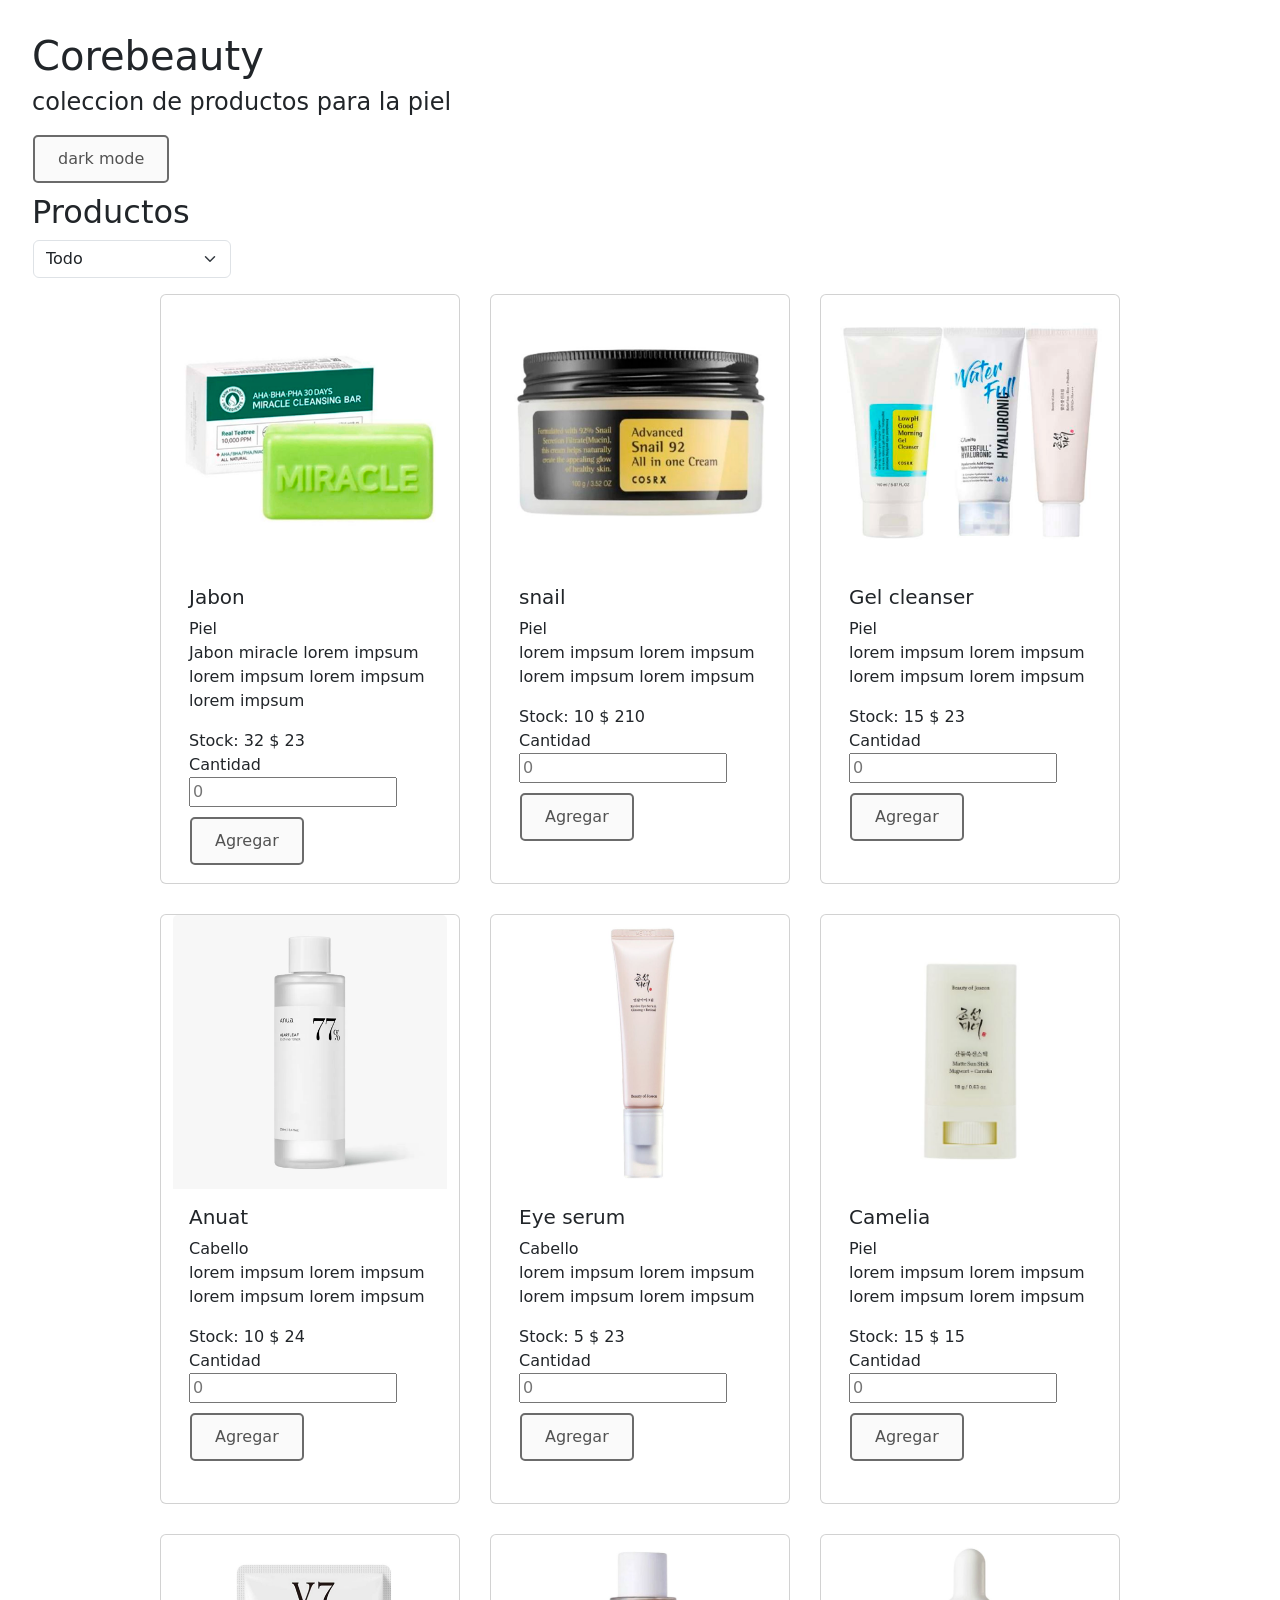
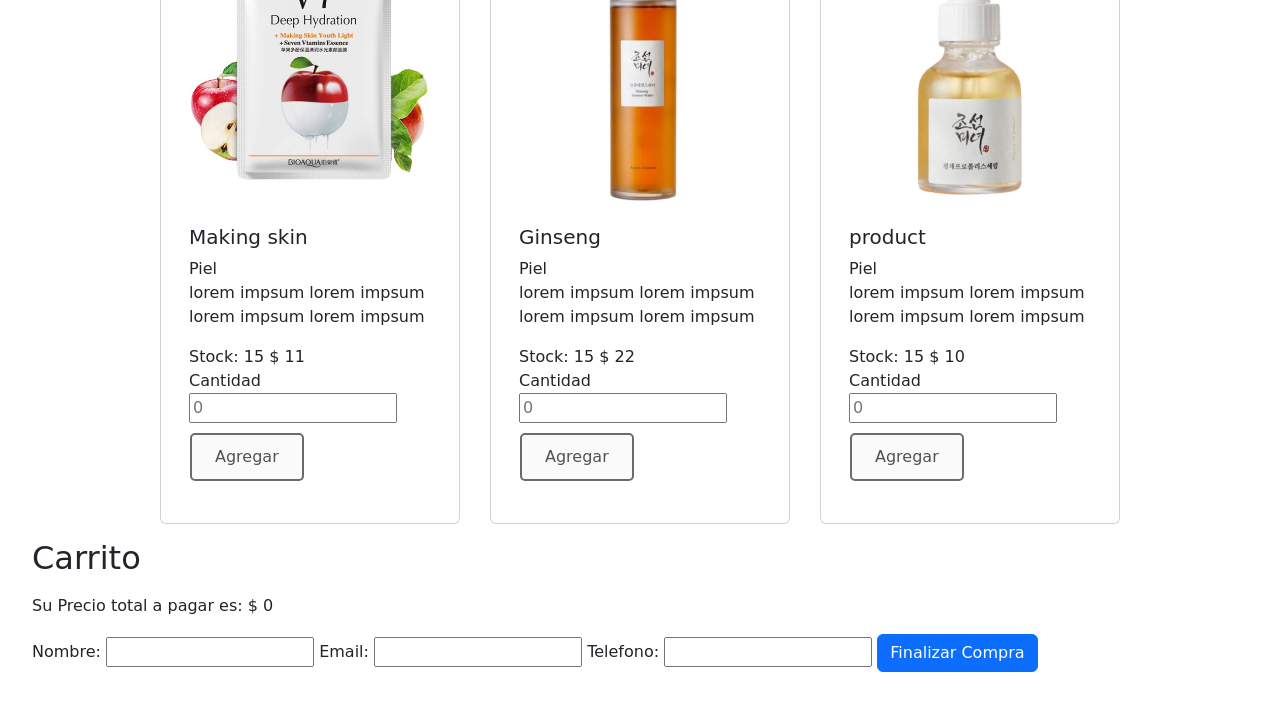
<file: proyectojaime/index.html>
<!DOCTYPE html>
<html lang="en">
<head>
    <meta charset="UTF-8">
    <meta http-equiv="X-UA-Compatible" content="IE=edge">
    <meta name="viewport" content="width=device-width, initial-scale=1.0">
    <link href="https://cdn.jsdelivr.net/npm/bootstrap@5.1.3/dist/css/bootstrap.min.css" rel="stylesheet" integrity="sha384-1BmE4kWBq78iYhFldvKuhfTAU6auU8tT94WrHftjDbrCEXSU1oBoqyl2QvZ6jIW3" crossorigin="anonymous">
    <link rel="stylesheet" href="style.css">
    <title>Corebeauty</title>
</head>

<body style="padding:2.5%">
    <header>
        <h1>Corebeauty</h1>
        <h4>coleccion de productos para la piel</h4>
        <button id="botondark" class="button2">dark mode</button>
    </header>
    <main>
        <article>
            <h2>Productos</h2>
            <form style="width: 200px; padding: 1px;">
                <select class="form-select" aria-label="Default select example" id="tipoProducto">
                    <option selected value="0">Todo</option>
                    <option value="Piel">Piel</option>
                    <option value="Cabello">Cabello</option>
                </select>
            </form>
            <div class="container">
                <!-- productos render-->
                <div class="row" id="contenedorProductos" style="display:flex;justify-content: center;">

                </div>
            </div>
        </article>
        <article>
            <h2>Carrito</h2>
            <ul id="listaCarrito"></ul>
            <p id="carritoTotal"></p>
            <form id="formCompraFinal">
                <label for="nombre">Nombre:</label>
                <input required type="text" name="nombre">
                <label for="email">Email:</label>
                <input required type="email" name="email">
                <label for="telefono">Telefono:</label>
                <input required type="number" name="telefono">
                <input type="submit" value="Finalizar Compra" class="btn btn-primary" id="botonCompraFinal">
            </form>
        </article>
    </main>

    <!-- script -->
    <script src="https://cdn.jsdelivr.net/npm/bootstrap@5.1.3/dist/js/bootstrap.bundle.min.js" integrity="sha384-ka7Sk0Gln4gmtz2MlQnikT1wXgYsOg+OMhuP+IlRH9sENBO0LRn5q+8nbTov4+1p" crossorigin="anonymous"></script>
    <script src="./coreProyecto.js"></script>
</body>
</html>
</file>
<file: proyectojaime/style.css>
.darkmode {
    background-color: rgb(77, 77, 77);
    color: white;
}

.button2 {
    background-color: #fafafa; 
    border: 2px solid rgb(107, 107, 107);
    border-radius: 5px;
    color: rgb(82, 82, 82);
    padding: 10px 23px;
    text-align: center;
    text-decoration: none;
    display: inline-block;
    font-size: 16px;
    margin: 10px 1px 10px 1px;
  }
</file>
